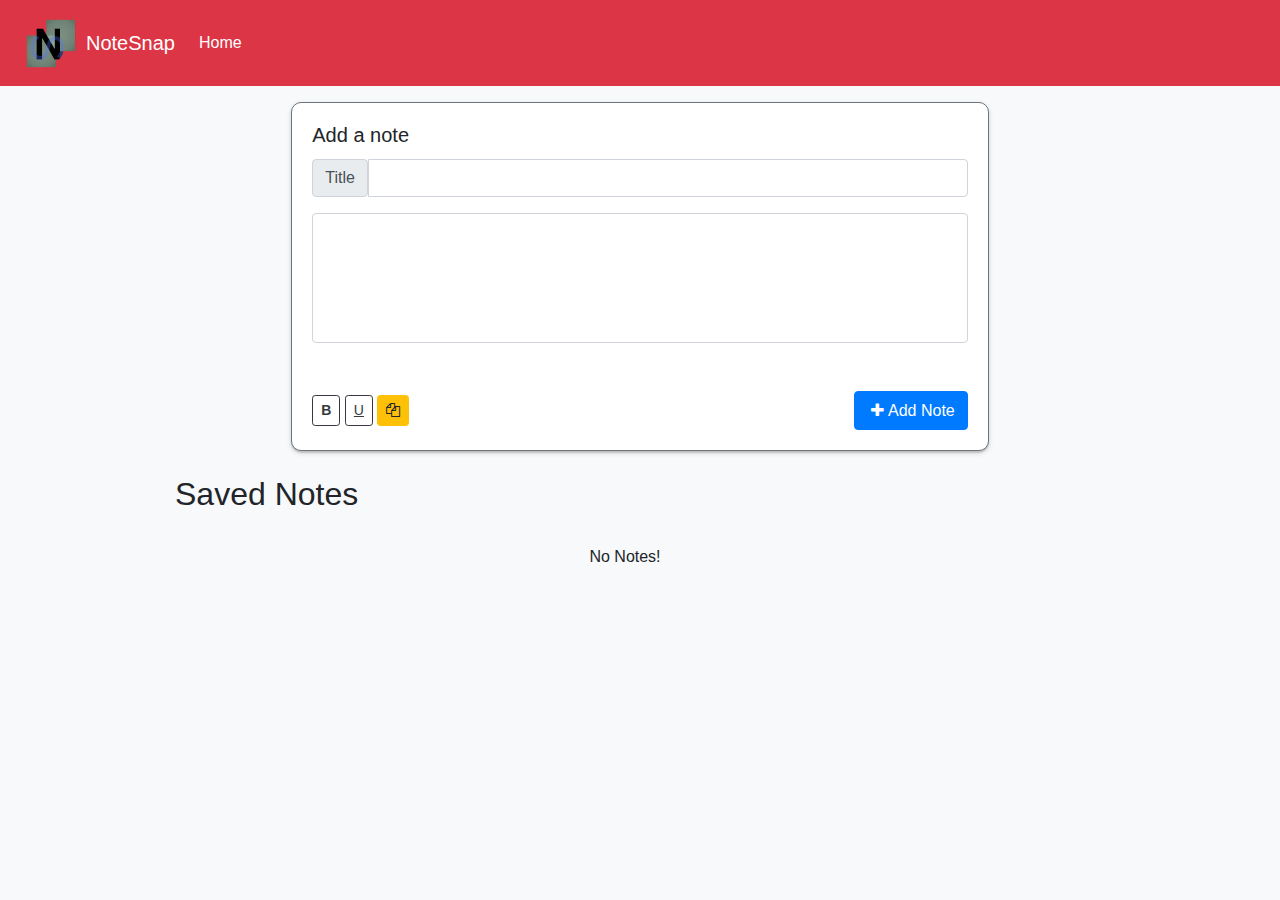
<file: index.html>
<!DOCTYPE html>
<html lang="en">
  <head>
    <meta charset="UTF-8" />
    <meta http-equiv="X-UA-Compatible" content="IE=edge" />
    <meta name="viewport" content="width=device-width, initial-scale=1.0" />
    <!-- bootstrap -->
    <link
      rel="stylesheet"
      href="https://stackpath.bootstrapcdn.com/bootstrap/4.3.1/css/bootstrap.min.css"
      integrity="sha384-ggOyR0iXCbMQv3Xipma34MD+dH/1fQ784/j6cY/iJTQUOhcWr7x9JvoRxT2MZw1T"
      crossorigin="anonymous"
    />
    <!-- <link rel="stylesheet" href="https://cdnjs.cloudflare.com/ajax/libs/font-awesome/6.2.0/css/font-awesome.min.css">
     -->
     <link rel="stylesheet" href="https://cdnjs.cloudflare.com/ajax/libs/font-awesome/4.7.0/css/font-awesome.min.css">
    <link rel="stylesheet" href="style.css" />
    <title>NoteSnap</title>
  </head>

  <body>
    <nav class="navbar navbar-expand-lg navbar-dark bg-danger">
      <img src="./logo.png" alt="" id="logo">
      <a class="navbar-brand" href="#">NoteSnap</a>
      <button
        class="navbar-toggler"
        type="button"
        data-toggle="collapse"
        data-target="#navbarSupportedContent"
        aria-controls="navbarSupportedContent"
        aria-expanded="false"
        aria-label="Toggle navigation"
      >
        <span class="navbar-toggler-icon"></span>
      </button>

      <div class="collapse navbar-collapse" id="navbarSupportedContent">
        <ul class="navbar-nav mr-auto">
          <li class="nav-item active">
            <a class="nav-link" href="#"
              >Home <span class="sr-only">(current)</span></a
            >
          </li>
        </ul>
      </div>
    </nav>

    <div class="container my-3 w-75">
      <div class="card border border-secondary w-75 m-auto">
        <div class="card-body">
          <h5 class="card-title">Add a note</h5>
          <div class="input-group mb-3">
            <span class="input-group-text" id="inputGroup-sizing-default"
              >Title</span
            >
            <input
              type="text"
              id="add-note-title"
              class="form-control"
              aria-label="Sizing example input"
              aria-describedby="inputGroup-sizing-default"
            />
          </div>
          <div class="form-group">
            <!-- <textarea placeholder="Take a note..." class="form-control" id="add-note-content" rows="3"></textarea> -->
            <p
              id="add-note-content"
              class="form-control"
              style="overflow-y: auto; height: 130px"
            ></p>
            <div
              id="error-message"
              style="color: red; margin-bottom: 10px; font-size: 14px"
            ></div>
          </div>
          <div class="buttons ">
            <div class="util-btn">
              <button class="btn btn-sm btn-outline-dark" id="bold-btn">
                <b>B</b>
              </button>
              <button
                class="btn btn-sm btn-outline-dark"
                id="underline-btn"
                style="text-decoration: underline"
              >
                U
              </button>
              <button class="btn btn-sm btn-warning copy">
                <i class="fa fa-copy"></i></button>
            </div>
            <button class="btn btn-primary float-right" id="add-note-btn">
              <i class="fa fa-plus m-1"></i>Add Note
            </button>
          </div>
        </div>
      </div>
      <br />
      
      
      
      <h2>Saved Notes</h2>
      <br />
      <div
        id="notes"
        class="row container-fluid d-flex jus "
        style="justify-content: center"
      >
        <!-- <div class="noteCard my-2 mx-2 card" style="width: 18rem;">
                <div class="card-body">
                    <h5 class="note-title">Note Title</h5>
                    <p class="note-content"> Content</p>
                    <button id="${index}" onclick="deleteNote(this.id)" class="btn btn-primary">Delete Note</button> 
                </div>
            </div> -->
      </div>
    </div>
    <!-- bootstrap -->
    <script
      src="https://code.jquery.com/jquery-3.3.1.slim.min.js"
      integrity="sha384-q8i/X+965DzO0rT7abK41JStQIAqVgRVzpbzo5smXKp4YfRvH+8abtTE1Pi6jizo"
      crossorigin="anonymous"
    ></script>
    <script
      src="https://cdnjs.cloudflare.com/ajax/libs/popper.js/1.14.7/umd/popper.min.js"
      integrity="sha384-UO2eT0CpHqdSJQ6hJty5KVphtPhzWj9WO1clHTMGa3JDZwrnQq4sF86dIHNDz0W1"
      crossorigin="anonymous"
    ></script>
    <script
      src="https://stackpath.bootstrapcdn.com/bootstrap/4.3.1/js/bootstrap.min.js"
      integrity="sha384-JjSmVgyd0p3pXB1rRibZUAYoIIy6OrQ6VrjIEaFf/nJGzIxFDsf4x0xIM+B07jRM"
      crossorigin="anonymous"
    ></script>
  </body>
  <script src="./index.js"></script>
</html>
</file>
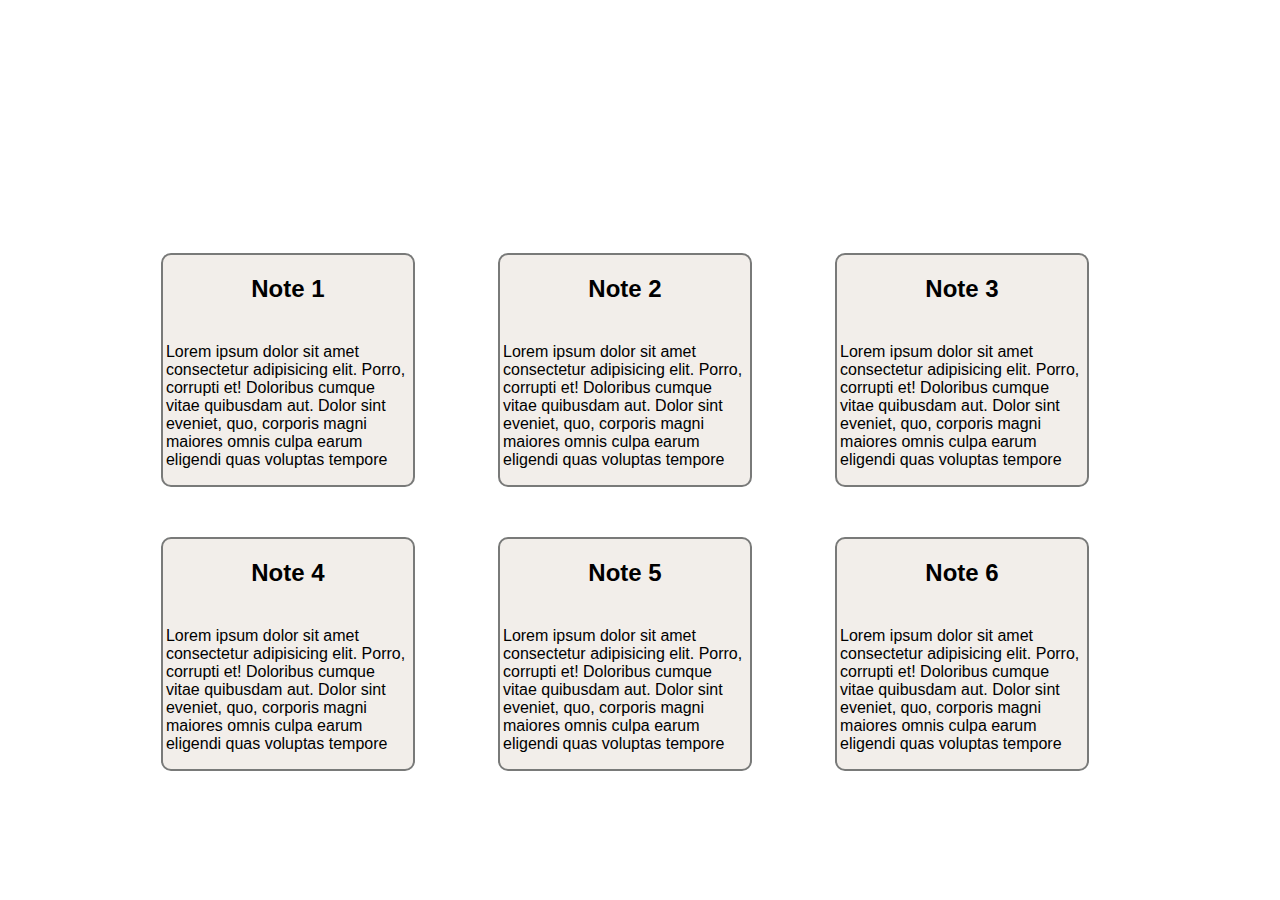
<file: layout.html>
<!DOCTYPE html>
<html lang="en">
<head>
    <meta charset="UTF-8">
    <meta http-equiv="X-UA-Compatible" content="IE=edge">
    <meta name="viewport" content="width=device-width, initial-scale=1.0">
    <link rel="stylesheet" href="layout_style.css">
    <title>Note Snap</title>
</head>
<body>
    <div class="cards-container">
        <div>
            <h2>Note 1</h2>
            <p>Lorem ipsum dolor sit amet consectetur adipisicing elit. Porro, corrupti et! Doloribus cumque vitae quibusdam aut. Dolor sint eveniet, quo, corporis magni maiores omnis culpa earum eligendi quas voluptas tempore</p>
        </div>
        <div>
            <h2>Note 2</h2>
            <p>Lorem ipsum dolor sit amet consectetur adipisicing elit. Porro, corrupti et! Doloribus cumque vitae quibusdam aut. Dolor sint eveniet, quo, corporis magni maiores omnis culpa earum eligendi quas voluptas tempore</p>
        </div>
        <div>
            <h2>Note 3</h2>
            <p>Lorem ipsum dolor sit amet consectetur adipisicing elit. Porro, corrupti et! Doloribus cumque vitae quibusdam aut. Dolor sint eveniet, quo, corporis magni maiores omnis culpa earum eligendi quas voluptas tempore</p>
        </div>
        <div>
            <h2>Note 4</h2>
            <p>Lorem ipsum dolor sit amet consectetur adipisicing elit. Porro, corrupti et! Doloribus cumque vitae quibusdam aut. Dolor sint eveniet, quo, corporis magni maiores omnis culpa earum eligendi quas voluptas tempore</p>
        </div>
        <div>
            <h2>Note 5</h2>
            <p>Lorem ipsum dolor sit amet consectetur adipisicing elit. Porro, corrupti et! Doloribus cumque vitae quibusdam aut. Dolor sint eveniet, quo, corporis magni maiores omnis culpa earum eligendi quas voluptas tempore</p>
        </div>
        <div>
            <h2>Note 6</h2>
            <p>Lorem ipsum dolor sit amet consectetur adipisicing elit. Porro, corrupti et! Doloribus cumque vitae quibusdam aut. Dolor sint eveniet, quo, corporis magni maiores omnis culpa earum eligendi quas voluptas tempore</p>
        </div>
    </div>
</body>
</html>
</file>
<file: style.css>
body{
    background-color: #f8f9fa;

}
.hide {
    display: none;
}

@media screen and (max-width: 550px) {

    .buttons {
        display: flex;
        flex-direction: column;
        gap: 15px;
    }
    
}

/* @media screen and (max-width: 440px) {
    #cardfoot {
        display: flex;
        flex-direction: column;
        gap: 15px;
    }
}
     */


.buttons {
    display: flex;
    flex-wrap: wrap;
    justify-content: space-between;
    align-items: center;
}

.card{
    border-radius: 10px;
    box-shadow: 0 2px 5px 0 rgba(0, 0, 0, 0.16), 0 2px 1px 0 rgba(0, 0, 0, 0.12);

}
.date{
    font-size: 15px;
    color:  #6c757d;
}

.noteCard:hover {
    box-shadow: 0 2px 5px 0 rgba(0, 0, 0, 0.16), 0 2px 15px 0 rgba(0, 0, 0, 0.12);
  }

  #cardfoot{
    position: absolute;
    bottom: 0;
    right: 0;
    left: 0;
    padding: 15px;
    display: flex;
    justify-content: space-between;
    align-items: center;
    flex-wrap: wrap
    /* sticky: bottom; */
  }

  #logo{
    width: 50px;
    height: 50px;
    margin: 10px;
  }

  p{
    margin-top: 0;
    margin-bottom: 3rem;
  }
</file>
<file: layout_style.css>
.cards-container{
    display: flex;
    flex-wrap: wrap;
    margin-top: 20%;
    margin-left: 10%;
    margin-right: 10%;
    justify-content: space-around;   /*  To change if postioning not looking good of cards*/
    /* background-color: aqua; */
}

.cards-container div{
    font-family: Arial, Helvetica, sans-serif;
    display: flex;
    flex-wrap: wrap;
    flex-direction: row;
    width: 250px;
    height: 230px;
    align-content: space-between;
    justify-content: space-between;
    border: 2px solid rgb(121, 122, 121);
    margin-bottom: 50px;
    border-radius: 10px;
    margin-right: 30px;
    justify-content:center;
    background-color: rgb(242, 238, 234);
    overflow: hidden;
}
.cards-container div h2{
    margin-bottom: 0px;
}

.cards-container div p{
    padding-left: 3px;
    padding-right: 3px;
}
</file>
